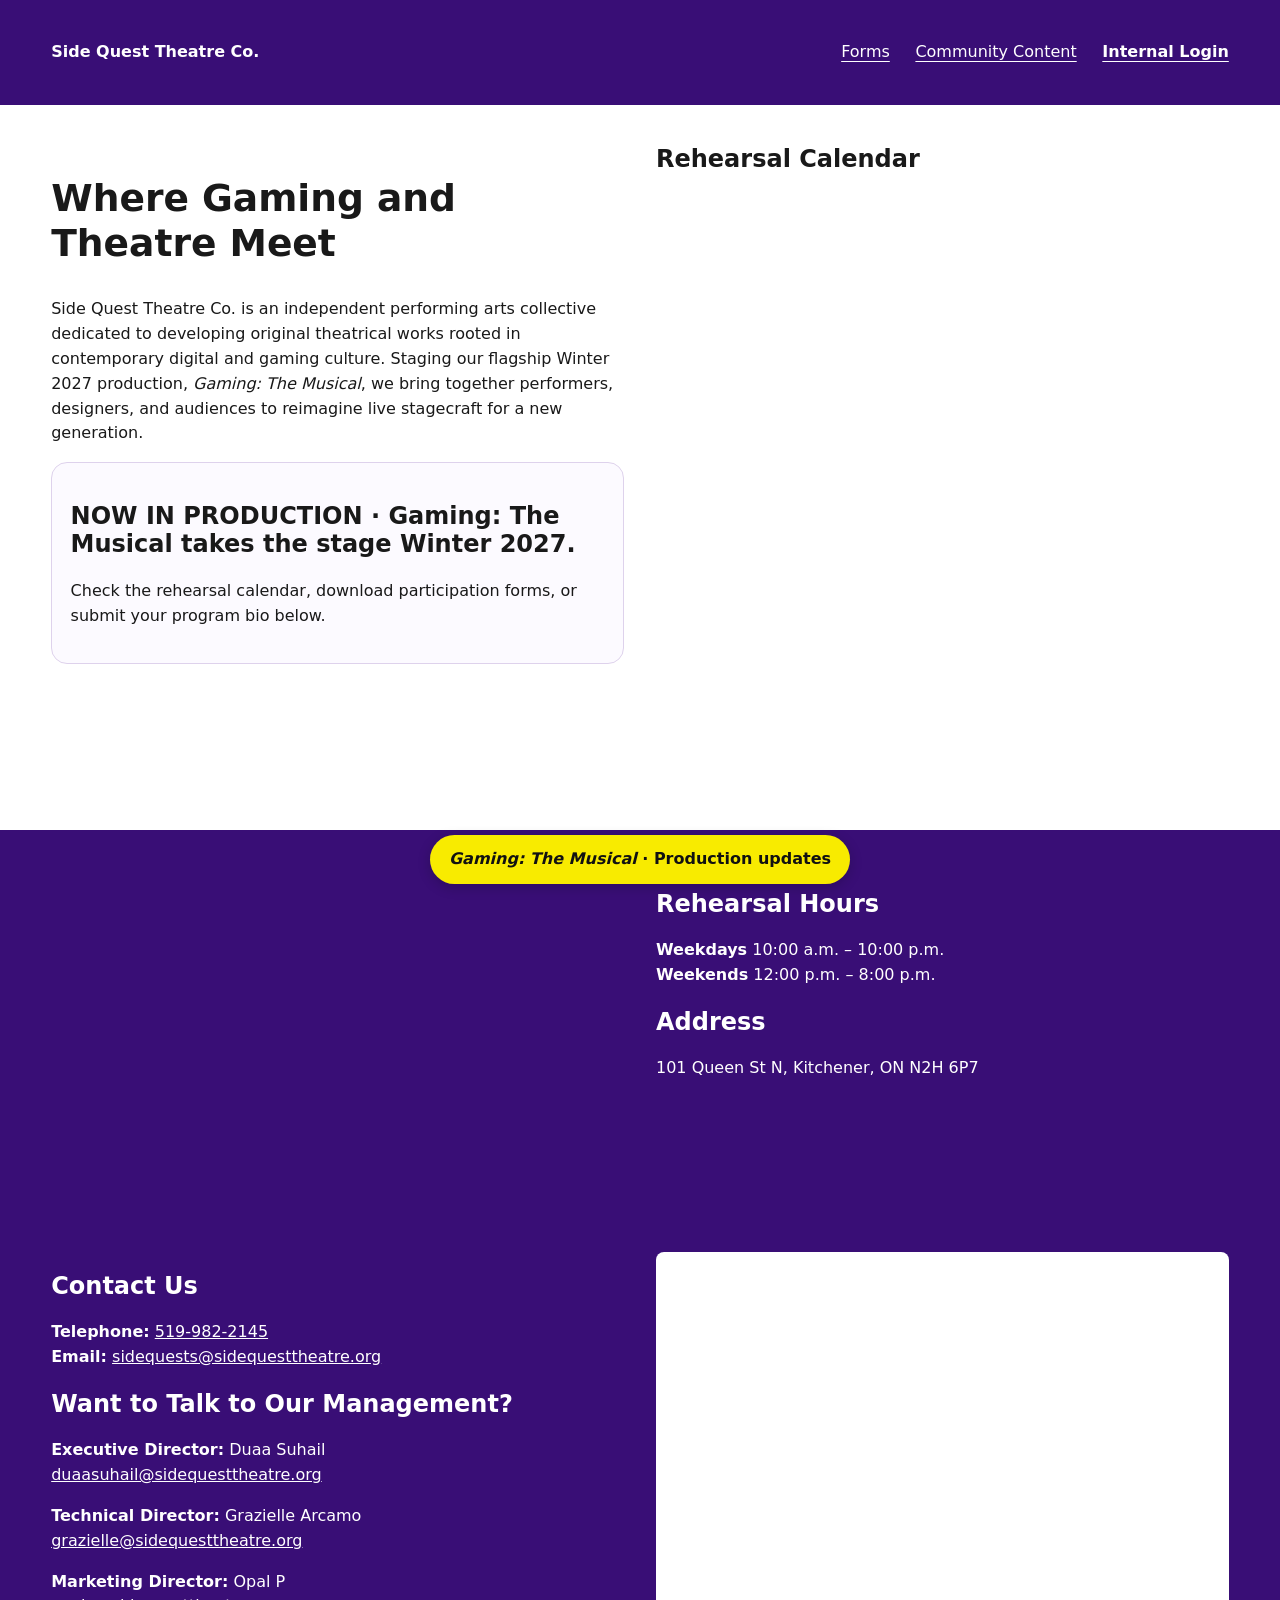
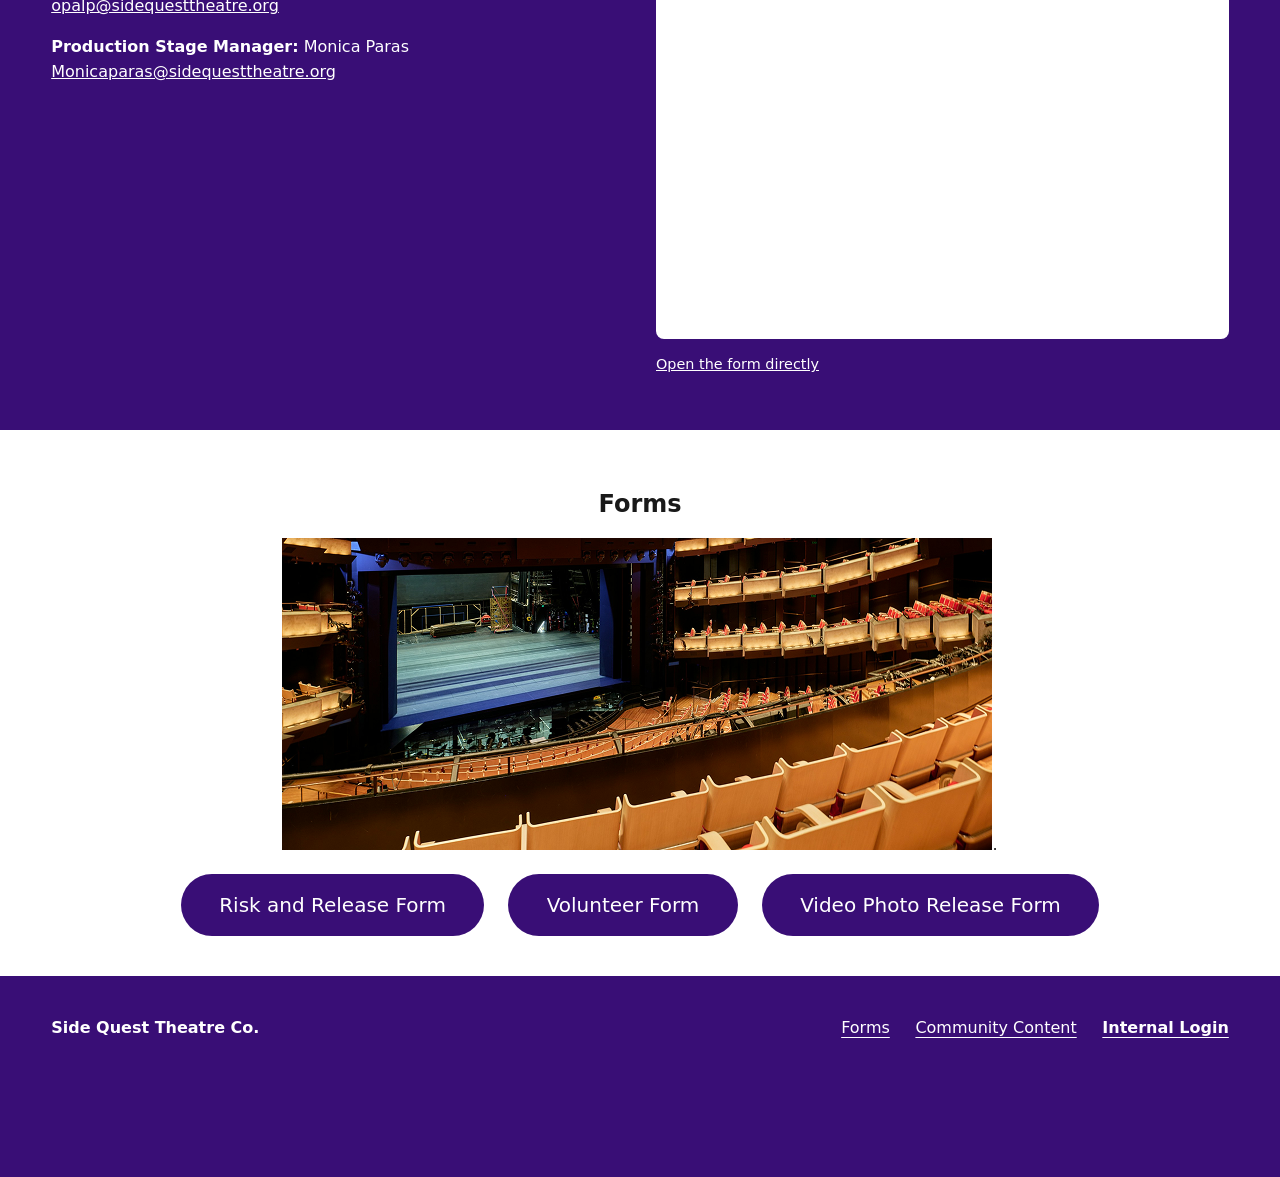
<file: index.html>
<!DOCTYPE html>
<html lang="en">
<head>
  <meta charset="utf-8" >
  <meta name="viewport" content="width=device-width, initial-scale=1" >
  <title>Side Quest Theatre Co.</title>
  <link rel="stylesheet" href="style.css">
</head>
<body>

  <!-- HEADER -->
  <header>
    <div class="wrap bar">
      <a class="brand" href="index.html">Side Quest Theatre Co.</a>
      <nav class="links" aria-label="Main navigation">
        <a href="#forms">Forms</a>
        <a href="community.html" aria-current="page">Community Content</a>
        <a href="internal.html"><strong>Internal Login</strong></a>
      </nav>
    </div>
  </header>

  <!-- MAIN CONTENT -->
  <main id="top">

    <!-- HERO & REHEARSAL CALENDAR -->
    <section class="wrap" aria-labelledby="intro">
      <p class="ticket">
        <a class="button" id="tickets" href="#callboard"><em>Gaming: The Musical</em> &middot; Production updates</a>
      </p>

      <div class="grid intro">
        <div>
          <h1 id="intro">Where Gaming and Theatre Meet</h1>
          <p>
            Side Quest Theatre Co. is an independent performing arts collective dedicated to developing original theatrical works rooted in contemporary digital and gaming culture. Staging our flagship Winter 2027 production, <em>Gaming: The Musical</em>, we bring together performers, designers, and audiences to reimagine live stagecraft for a new generation.
          </p>

          <aside id="callboard" class="panel">
            <h2>NOW IN PRODUCTION · Gaming: The Musical takes the stage Winter 2027. </h2>
            <p id="announcement">Check the rehearsal calendar, download participation forms, or submit your program bio below.</p>
          </aside>
        </div>

<section class="embed-panel" aria-labelledby="calendar-title">
  <h2 id="calendar-title">Rehearsal Calendar</h2>
  <iframe
    class="calendar-embed"
    title="Side Quest Theatre rehearsal calendar"
    src="https://calendar.google.com/calendar/embed?src=06a1986c3cb54255bbe18b10820c73b368ce7dca168087a5ed537cf9807c72bf%40group.calendar.google.com&amp;ctz=America%2FToronto"
    width="800"
    height="600">
  </iframe>
</section>
      </div>
    </section>

    <!-- VENUE, HOURS & MANAGEMENT CONTACT -->
    <section class="purple">
      <div class="wrap grid">
        <iframe
          class="map"
          title="Map of the Kitchener rehearsal address"
          loading="lazy"
          src="https://maps.google.com/maps?q=101%20Queen%20St%20N%2C%20Kitchener%2C%20ON&output=embed">
        </iframe>

        <div>
          <h2>Rehearsal Hours</h2>
          <p>
            <strong>Weekdays</strong> 10:00 a.m. – 10:00 p.m.<br />
            <strong>Weekends</strong> 12:00 p.m. – 8:00 p.m.
          </p>
          <h2>Address</h2>
          <p>101 Queen St N, Kitchener, ON N2H 6P7</p>
        </div>

        <div class="people">
          <h2>Contact Us</h2>
          <p>
            <strong>Telephone:</strong> <a href="tel:+15199822145">519-982-2145</a><br />
            <strong>Email:</strong> <a id="general-email"></a>
          </p>

          <h2>Want to Talk to Our Management?</h2>
          <p><strong>Executive Director:</strong> Duaa Suhail<br /><a href="mailto:duaasuhail@sidequesttheatre.org">duaasuhail@sidequesttheatre.org</a></p>
          <p><strong>Technical Director:</strong> Grazielle Arcamo<br /><a href="mailto:grazielle@sidequesttheatre.org">grazielle@sidequesttheatre.org</a></p>
          <p><strong>Marketing Director:</strong> Opal P<br /><a href="mailto:opalp@sidequesttheatre.org">opalp@sidequesttheatre.org</a></p>
          <p><strong>Production Stage Manager:</strong> Monica Paras<br /><a href="mailto:Monicaparas@sidequesttheatre.org">Monicaparas@sidequesttheatre.org</a></p>
        </div>

        <section id="contact" embed-panel" aria-labelledby="contact-title">
          <iframe
            class="form-embed"
            title="Contact Management Google Form"
            src="https://docs.google.com/forms/d/e/1FAIpQLScEqwnAEkMRFfVzzQmoKlDfYaGEFTQtVEUb_Npuo9L6aPBn8w/viewform?embedded=true"
            width="640"
            height="687"
            loading="lazy">
            Loading…
          </iframe>
          <p class="form-note">
            <a href="https://docs.google.com/forms/d/e/1FAIpQLScEqwnAEkMRFfVzzQmoKlDfYaGEFTQtVEUb_Npuo9L6aPBn8w/viewform" target="_blank" rel="noopener">Open the form directly</a>
          </p>
        </section>
      </div>
    </section>

    <!--  DOWNLOAD FORMS -->
    <section class="wrap center" id="forms">
      <h2>Forms</h2>
      <img src="images/unsplash_dGKqti2r08k.png" alt="Unsplash theatre photo' />
      <p>Download participation and release forms. Email completed PDFs with your full name to <a id="forms-email"></a>.</p>
        <div class="buttons" id="downloads">
            <a class="button" id="risk-release" href="downloads/Risk and Release Form.pdf" download>Risk and Release Form</a>
            <a class="button" id="volunteer" href="downloads/Volunteer Form.pdf" download>Volunteer Form</a>
            <a class="button" id="video-photo-release" href="downloads/Video Photo Release Form.pdf" download>Video Photo Release Form</a>
        </div>
      </div>
    </section>
  </main>

  <!-- FOOTER -->
  <footer>
    <div class="wrap bar">
      <a class="brand" href="index.html">Side Quest Theatre Co.</a>
      <nav class="links" aria-label="Footer navigation">
        <a href="index.html#forms">Forms</a>
        <a href="community.html" aria-current="page">Community Content</a>
        <a href="internal.html"><strong>Internal Login</strong></a>
      </nav>
    </div>
  </footer>

  <!-- CONFIGURATION SCRIPT -->
  <script>
    // Edit these settings before publishing. Use a restricted folder for private documents.
    const site = {
      managementEmail: 'sidequests@sidequesttheatre.org',
      formsEmail: 'forms@sidequesttheatre.org',
      announcement: ' Check the rehearsal calendar, download participation forms, or submit your program bio below.',
      ticketUrl: '',
      photo: '', // e.g. 'assets/theatre.jpg'
      communityUrl: '', // Paste your shared Google Drive folder URL here
      internalUrl: '',  // Paste your restricted Google Drive folder URL here (shared with officehours@toasterlab.com)
      downloads: [
        { title: 'Risk and Release Form', path: './downloads/risk-and-release-form.pdf' },
        { title: 'Volunteer Form', path: './downloads/volunteer-form.pdf' },
        { title: 'Video Photo Release Form', path: './downloads/video-photo-release-form.pdf' }
      ]
    };

    const byId = id => document.getElementById(id);

    // Populate announcement
    byId('announcement').textContent = site.announcement;

    // Populate email links
    for (const [id, address] of [
      ['general-email', site.managementEmail],
      ['forms-email', site.formsEmail]
    ]) {
      byId(id).textContent = address;
      byId(id).href = 'mailto:' + address;
    }

    // Populate Community & Internal Drive links
    for (const [id, url] of [
      ['community', site.communityUrl],
      ['internal', site.internalUrl]
    ]) {
      if (!url) continue;
      byId(id + '-link').href = url;
      byId(id + '-link').hidden = false;
      byId(id + '-note').hidden = true;
    }

    // Optional Ticket URL override
    if (site.ticketUrl) {
      byId('tickets').href = site.ticketUrl;
      byId('tickets').textContent = 'Get tickets · Gaming: The Musical';
    }

    // Optional Theatre Photo
    if (site.photo) {
      byId('theatre-photo').src = site.photo;
      byId('theatre-photo').hidden = false;
    }

    // Render PDF download buttons
    const downloadNote = byId('download-note');
    downloadNote.hidden = site.downloads.every(item => item.path);

    for (const item of site.downloads) {
      const control = document.createElement(item.path ? 'a' : 'button');
      control.className = 'button';
      control.textContent = item.title;

      if (item.path) {
        control.href = item.path;
        control.download = '';
      } else {
        control.type = 'button';
        control.addEventListener('click', () => {
          downloadNote.textContent = item.title + ' is coming soon.';
        });
      }
      byId('downloads').append(control);
    }

  </script>
</body>
</html>
</file>
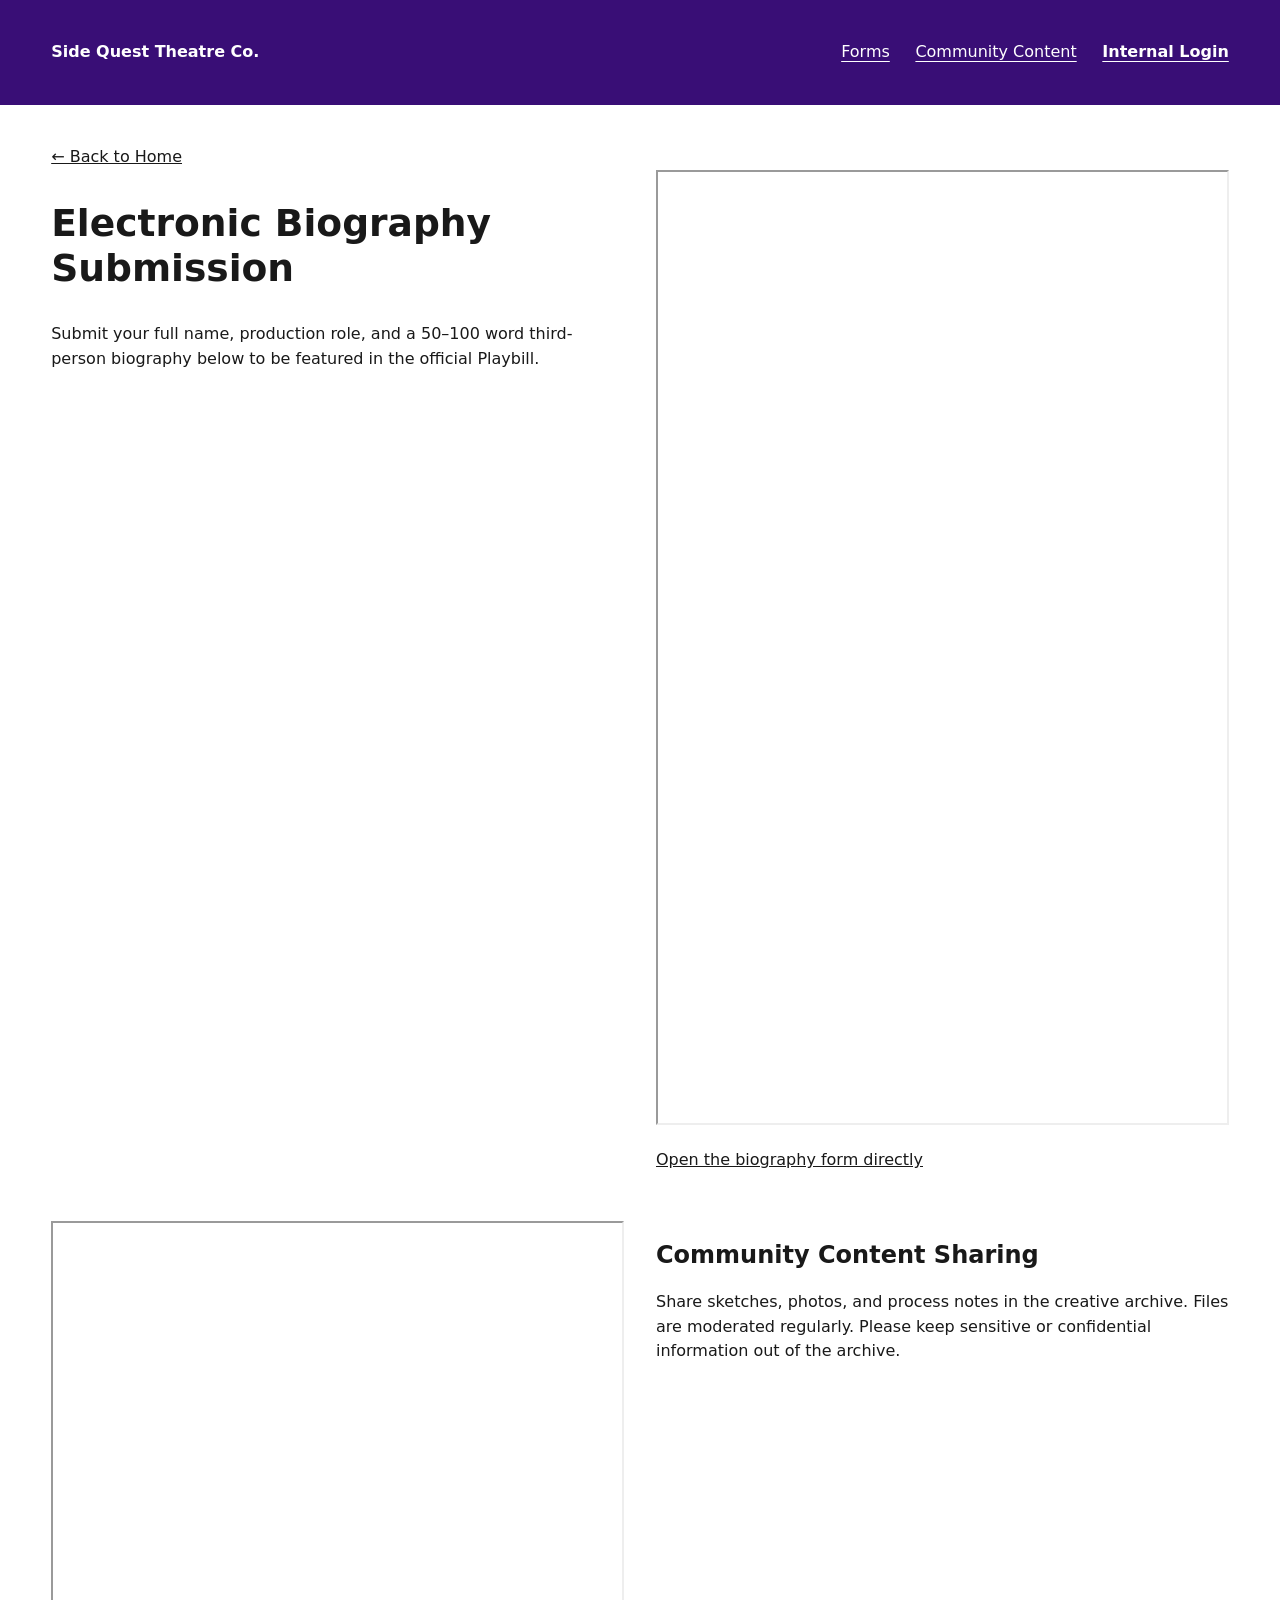
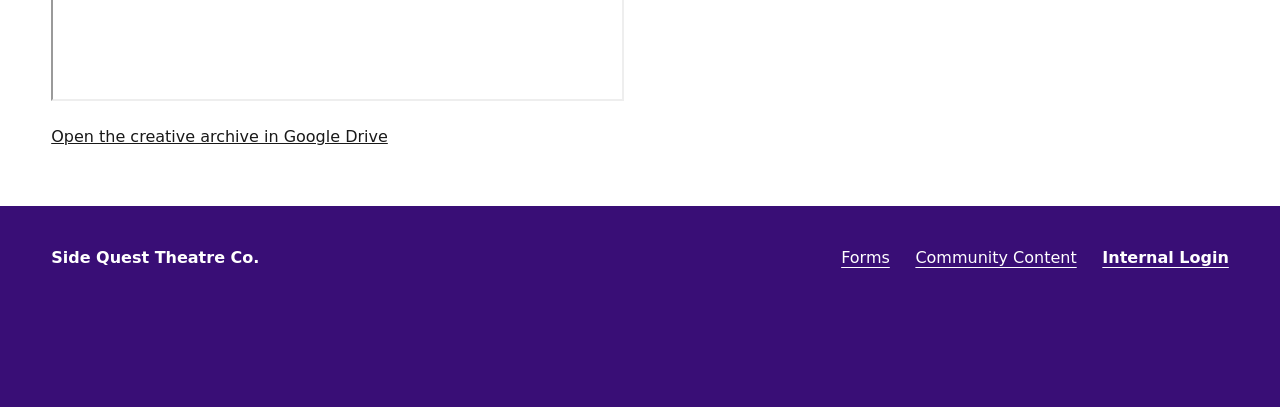
<file: community.html>
<!doctype html>
<html lang="en">
<head>
  <meta charset="utf-8" >
  <meta name="viewport" content="width=device-width, initial-scale=1" >
  <title>Community Content | Side Quest Theatre Co.</title>
    <link rel="stylesheet" href="style.css" >
</head>
<body>

  <!-- HEADER -->
  <header>
    <div class="wrap bar">
      <a class="brand" href="index.html">Side Quest Theatre Co.</a>
      <nav class="links" aria-label="Main navigation">
        <a href="index.html#forms">Forms</a>
        <a href="community.html" aria-current="page">Community Content</a>
        <a href="internal.html"><strong>Internal Login</strong></a>
      </nav>
    </div>
  </header>

  <!-- MAIN CONTENT -->
  <main class="wrap">
    <a href="index.html">&larr; Back to Home</a>

    <div class="grid">
      <!-- BIO SUBMISSION COPY -->
      <section id="bio">
        <h1>Electronic Biography Submission</h1>
        <p>Submit your full name, production role, and a 50–100 word third-person biography below to be featured in the official Playbill.</p>
      </section>

      <!-- BIO GOOGLE FORM EMBED -->
      <div>
        <iframe
          class="embed bio"
          title="Electronic Biography Submission form"
          src="https://docs.google.com/forms/d/e/1FAIpQLSemby3gf7OaY1U4HJRZrm21CHK6mZhkt-Rj68hFzQdFL6amtA/viewform?embedded=true"
          width="640"
          height="955">
        </iframe>
        <p class="embed-link">
          <a href="https://docs.google.com/forms/d/e/1FAIpQLSemby3gf7OaY1U4HJRZrm21CHK6mZhkt-Rj68hFzQdFL6amtA/viewform" target="_blank" rel="noopener">Open the biography form directly</a>
        </p>
      </div>

      <!-- GOOGLE DRIVE ARCHIVE EMBED -->
      <div>
        <iframe
          class="embed archive"
          title="Community creative archive on Google Drive"
          src="https://drive.google.com/embeddedfolderview?id=1midwgmT368cP60Gr6ffDybL6jZDzyeNV#grid"
          loading="lazy" width="800"height="480">
        </iframe>
        <p class="embed-link">
          <a href="https://drive.google.com/drive/folders/1midwgmT368cP60Gr6ffDybL6jZDzyeNV?usp=sharing" target="_blank" rel="noopener">Open the creative archive in Google Drive</a>
        </p>
      </div>

      <!-- COMMUNITY CONTENT SHARING COPY -->
      <section class="archive-copy" id="sharing">
        <h2>Community Content Sharing</h2>
        <p>Share sketches, photos, and process notes in the creative archive. Files are moderated regularly. Please keep sensitive or confidential information out of the archive.</p>
      </section>
    </div>
  </main>

  <!-- FOOTER -->
  <footer>
    <div class="wrap bar">
      <a class="brand" href="index.html">Side Quest Theatre Co.</a>
      <nav class="links" aria-label="Footer navigation">
        <a href="index.html#forms">Forms</a>
        <a href="community.html" aria-current="page">Community Content</a>
        <a href="internal.html"><strong>Internal Login</strong></a>
      </nav>
    </div>
  </footer>

</body>
</html>
</file>
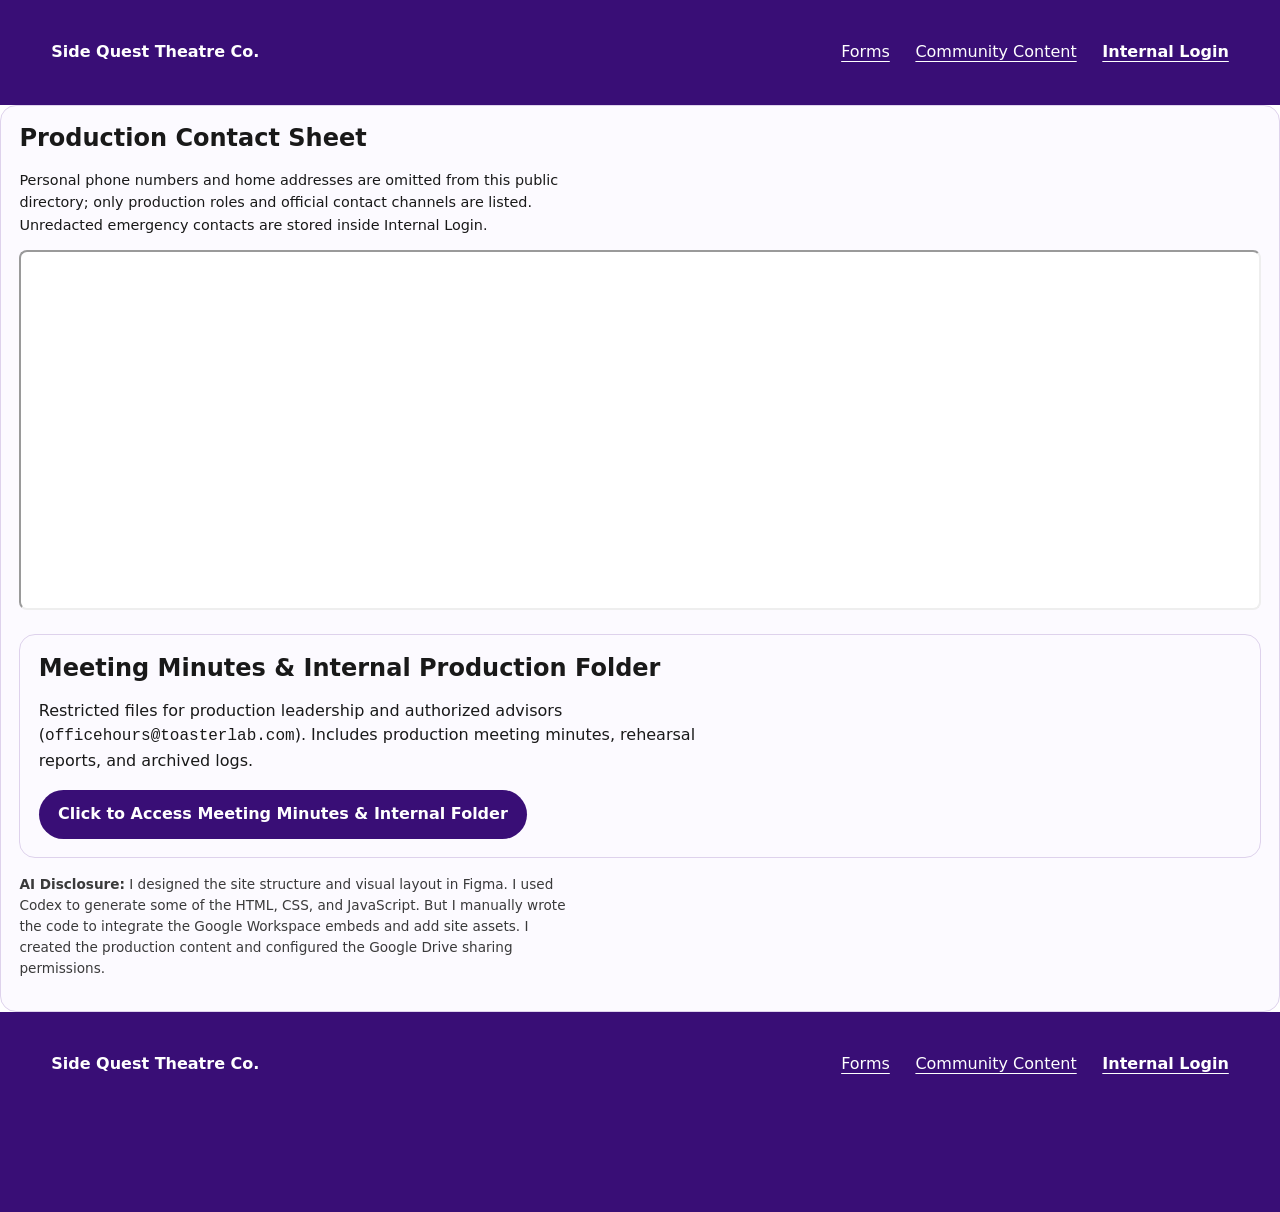
<file: internal.html>
<!doctype html>
<html lang="en">
<head>
  <meta charset="utf-8">
  <meta name="viewport" content="width=device-width, initial-scale=1" >
  <title>Side Quest Theatre Co.</title>
  <link rel="stylesheet" href="style.css" >
</head>
<body>

  <!-- HEADER -->
  <header>
    <div class="wrap bar">
      <a class="brand" href="index.html">Side Quest Theatre Co.</a>
      <nav class="links" aria-label="Main navigation">
        <a href="index.html#forms">Forms</a>
        <a href="community.html" aria-current="page">Community Content</a>
        <a href="internal.html"><strong>Internal Login</strong></a>
      </nav>
    </div>
  </header>

  <!-- MAIN CONTENT -->
  <main id="top">

<section class="panel embed-panel" id="contact-sheet" aria-labelledby="contact-sheet-title">
  <h2 id="contact-sheet-title">Production Contact Sheet</h2>
  <p class="form-note">
    Personal phone numbers and home addresses are omitted from this public directory; only production roles and official contact channels are listed. Unredacted emergency contacts are stored inside Internal Login.
  </p>

  <iframe
    width="450"
    height="600"
    class="sheet-embed"
    title="Side Quest Theatre Production Contact Sheet"
    src="https://docs.google.com/spreadsheets/d/1gSSgT6MC43_sRi_6qzzaxgXgZymNlEj-UzuauAM-5AI/htmlembed?widget=true&amp;headers=false"
    loading="lazy">
  </iframe>

  <section class="panel" id="internal-vault" style="margin-top: 1.5rem;" aria-labelledby="internal-vault-title">
    <h2 id="internal-vault-title">Meeting Minutes &amp; Internal Production Folder</h2>
    <p>Restricted files for production leadership and authorized advisors (<code>officehours@toasterlab.com</code>). Includes production meeting minutes, rehearsal reports, and archived logs.</p>
    <a
      class="button"
      href="https://drive.google.com/drive/folders/1ngYW_ZtCQ99-4p4uUDnzi60zzE44kKkf?usp=drive_link"
      target="_blank"
      rel="noopener">
      Click to Access Meeting Minutes &amp; Internal Folder
    </a>
  </section>

  <p style="font-size: 0.85rem; opacity: 0.85; margin-top: 1rem;">
  <strong>AI Disclosure:</strong>
I designed the site structure and visual layout in Figma. I used Codex to generate some of the HTML, CSS, and JavaScript. But I manually wrote the code to integrate the Google Workspace embeds and add site assets. I created the production content and configured the Google Drive sharing permissions.
</p>
</section>



</section>

  </main>

  <!-- FOOTER -->
  <footer>
    <div class="wrap">
      <div class="bar">
        <a class="brand" href="#top">Side Quest Theatre Co.</a>
        <nav class="links" aria-label="Footer navigation">
            <a href="index.html#forms">Forms</a>
            <a href="community.html" aria-current="page">Community Content</a>
            <a href="internal.html"><strong>Internal Login</strong></a>
        </nav>
      </div>

    </div>
  </footer>

  <!-- CONFIGURATION SCRIPT -->
  <script>
    const site = {
      managementEmail: 'sidequests@sidequesttheatre.org',
      formsEmail: 'forms@sidequesttheatre.org',
      announcement: 'WINTER 2027 SEASON · Tickets are now on sale for Gaming: The Musical! Cast & crew: full company read-through begins Jan. 12 at 6:30 p.m.—submit your Playbill bios and waivers below.',
      ticketUrl: '',
      photo: '', // e.g. 'assets/theatre.jpg'
      communityUrl: '', // Paste your shared Google Drive folder URL here
      internalUrl: ''   // Paste your restricted Google Drive folder URL here (shared with officehours@toasterlab.com)
    };

    const byId = id => document.getElementById(id);

    // Populate announcement
    byId('announcement').textContent = site.announcement;

    // Populate email links
    for (const [id, address] of [
      ['general-email', site.managementEmail],
      ['forms-email', site.formsEmail]
    ]) {
      byId(id).textContent = address;
      byId(id).href = 'mailto:' + address;
    }

    // Populate Community & Internal Drive links
    for (const [id, url] of [
      ['community', site.communityUrl],
      ['internal', site.internalUrl]
    ]) {
      if (!url) continue;
      byId(id + '-link').href = url;
      byId(id + '-link').hidden = false;
      byId(id + '-note').hidden = true;
    }

    // Optional Ticket URL override
    if (site.ticketUrl) {
      byId('tickets').href = site.ticketUrl;
      byId('tickets').textContent = 'Get tickets · Gaming: The Musical';
    }

    // Optional Theatre Photo
    if (site.photo) {
      byId('theatre-photo').src = site.photo;
      byId('theatre-photo').hidden = false;
    }

    // Bio submission mailto generator
    function draft(recipient, subject, body) {
      location.href =
        'mailto:' +
        recipient +
        '?subject=' +
        encodeURIComponent(subject) +
        '&body=' +
        encodeURIComponent(body);
    }

    byId('bio').addEventListener('submit', event => {
      event.preventDefault();
      const fields = new FormData(event.currentTarget);
      draft(
        site.formsEmail,
        'Production bio — ' + fields.get('name'),
        [fields.get('name'), fields.get('role'), '', fields.get('bio')].join('\n')
      );
    });
  </script>
</body>
</html>
</file>
<file: style.css>
:root {
      --purple: #390e76;
      --yellow: #f8eb00;
      --ink: #191919;
    }

    * {
      box-sizing: border-box;
    }

    html {
      scroll-behavior: smooth;
      scroll-padding-bottom: 6rem;
    }

    body {
      margin: 0;
      font: 1rem/1.55 Inter, system-ui, sans-serif;
      color: var(--ink);
    }

    a {
      color: inherit;
    }

    h1, h2, h3 {
      line-height: 1.2;
    }

    h1 {
      font-size: clamp(1.65rem, 3vw, 2.35rem);
    }

    h2 {
      font-size: 1.5rem;
    }

    p {
      max-width: 65ch;
    }

    header, footer, .purple {
      background: var(--purple);
      color: #ffffff;
    }

    footer {
      padding-bottom: calc(6rem + env(safe-area-inset-bottom));
    }

    .wrap {
      max-width: 1728px;
      margin: auto;
      padding: 2.5rem clamp(1rem, 4vw, 4rem);
    }

    .bar, .links, .buttons {
      display: flex;
      align-items: center;
      gap: clamp(0.85rem, 2vw, 2rem);
      flex-wrap: wrap;
    }

    .bar {
      justify-content: space-between;
    }

    .brand {
      font-weight: 750;
      text-decoration: none;
    }

    .links a {
      text-underline-offset: 0.25em;
    }

    .grid {
      display: grid;
      grid-template-columns: minmax(0, 1fr) minmax(0, 1fr);
      gap: 2rem;
    }

    .intro {
      align-items: start;
    }

    /* Floating Yellow Callout Pill */
    .ticket {
      position: fixed;
      z-index: 10;
      inset-inline: 1rem;
      bottom: calc(1rem + env(safe-area-inset-bottom));
      width: max-content;
      max-width: calc(100% - 2rem);
      margin: 0 auto;
      text-align: center;
    }

    .button, button {
      display: inline-block;
      background: var(--purple);
      color: #ffffff;
      border: 0;
      border-radius: 3rem;
      padding: 0.75rem 1.2rem;
      font: inherit;
      font-weight: 650;
      text-decoration: none;
      cursor: pointer;
    }

    .ticket .button {
      background: var(--yellow);
      color: #111111;
      box-shadow: 0 0.2rem 0.8rem #0003;
    }

    .panel {
      color: var(--ink);
      background: #fcfaff;
      border: 1px solid #ded2ec;
      border-radius: 1rem;
      padding: 1.15rem;
    }

    .map {
      width: 100%;
      height: 350px;
      border: 0;
      border-radius: 0.7rem;
    }

    .center {
      text-align: center;
    }

    .center p {
      margin-inline: auto;
    }

    .buttons {
      justify-content: center;
    }

    .theatre {
      width: min(100%, 710px);
      aspect-ratio: 710 / 312;
      object-fit: cover;
      display: block;
      margin: 1rem auto;
    }

    .theatre[hidden], [hidden] {
      display: none !important;
    }

    label {
      display: block;
      font-weight: 650;
      margin: 0.75rem 0;
    }

    input, textarea, select {
      display: block;
      width: 100%;
      font: inherit;
      padding: 0.6rem;
      border: 1px solid #93869f;
      border-radius: 0.4rem;
      margin-top: 0.2rem;
    }

    textarea {
      min-height: 6rem;
    }

    .form-note {
      font-size: 0.9rem;
    }

    .people p {
      overflow-wrap: anywhere;
    }

    .stack {
      display: grid;
      gap: 1.2rem;
    }

    .stack h2, .stack h3 {
      margin: 0;
    }

    .stack p {
      margin: 0.45rem 0;
    }

    iframe {
      max-width: 100%;
    }

    .embed-panel {
      min-width: 0;
      align-self: start;
    }

    .embed-panel h2 {
      margin: 0 0 1rem;
    }

    .calendar-embed, .form-embed {
      display: block;
      width: 100%;
      border: 0;
      background: #ffffff;
      border-radius: 0.5rem;
    }

    .calendar-embed {
      height: clamp(460px, 48vw, 600px);
    }

    .form-embed {
      height: 687px;
    }

    #downloads {
      gap: 1.5rem;
    }

    #downloads .button {
      display: inline-flex;
      align-items: center;
      justify-content: center;
      min-height: 62px;
      max-width: 100%;
      padding: 0.75rem clamp(1rem, 3vw, 40px);
      border-radius: 64px;
      font-size: 1.25rem;
      font-weight: 500;
      line-height: 1.2;
    }

    :focus-visible {
      outline: 3px solid #d58200;
      outline-offset: 3px;
    }

    @media (max-width: 720px) {
      .grid {
        grid-template-columns: 1fr;
      }
      .wrap {
        padding-block: 1.7rem;
      }
      .bar {
        align-items: flex-start;
      }
      .map {
        height: 260px;
      }
      .form-embed {
        height: 760px;
      }
    }
.sheet-embed {
  display: block;
  width: 100%;
  height: 360px;
  border-radius: 0.5rem;
  background: #ffffff;
  margin-top: 0.75rem;
}
</file>
